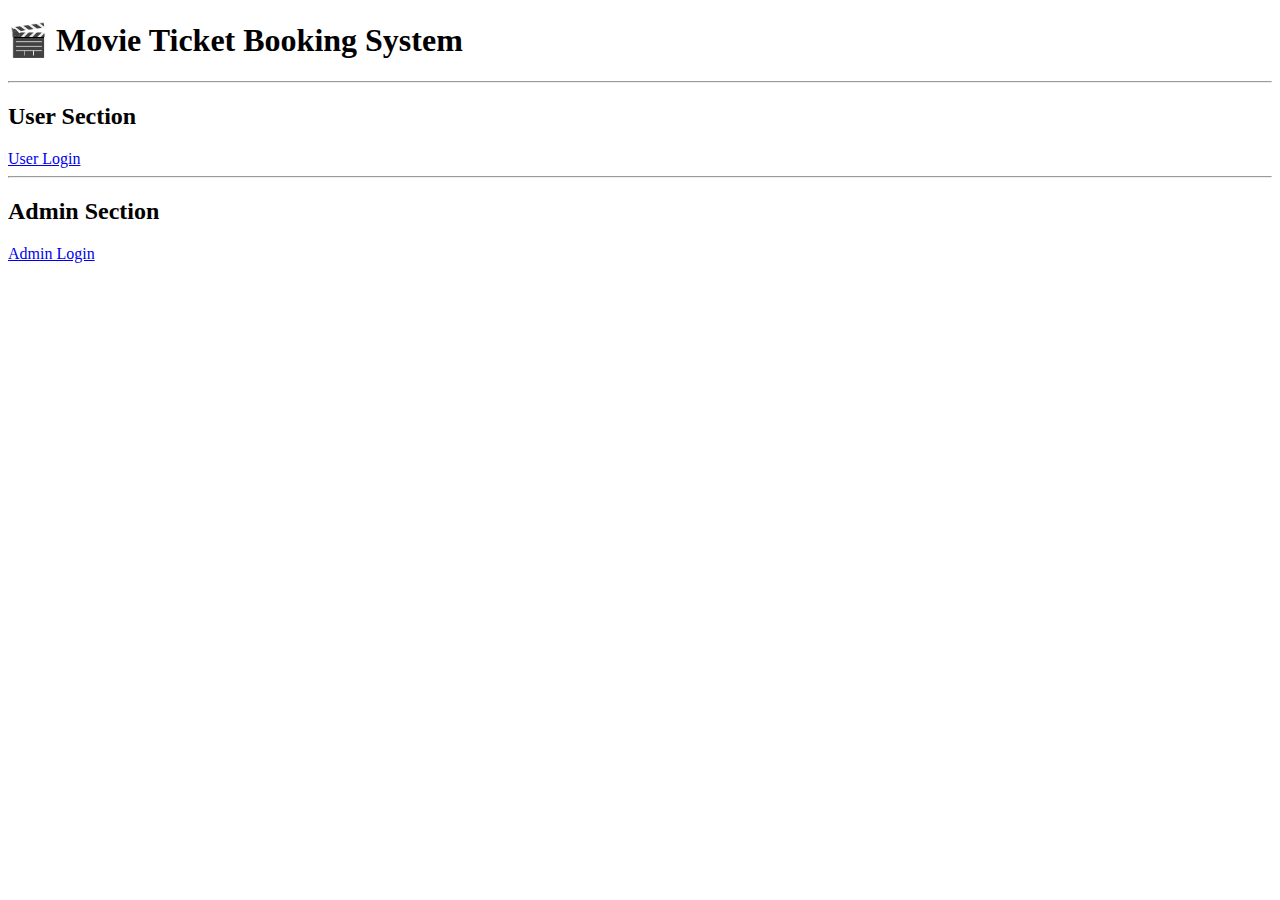
<file: index.html>
<!DOCTYPE html>
<html>
<head>
    <title>Movie Ticket Booking</title>
</head>
<body>

<h1>🎬 Movie Ticket Booking System</h1>

<hr>

<h2>User Section</h2>
<a href="user-login.html">User Login</a>

<hr>

<h2>Admin Section</h2>
<a href="admin-login.html">Admin Login</a>

</body>
</html>
</file>
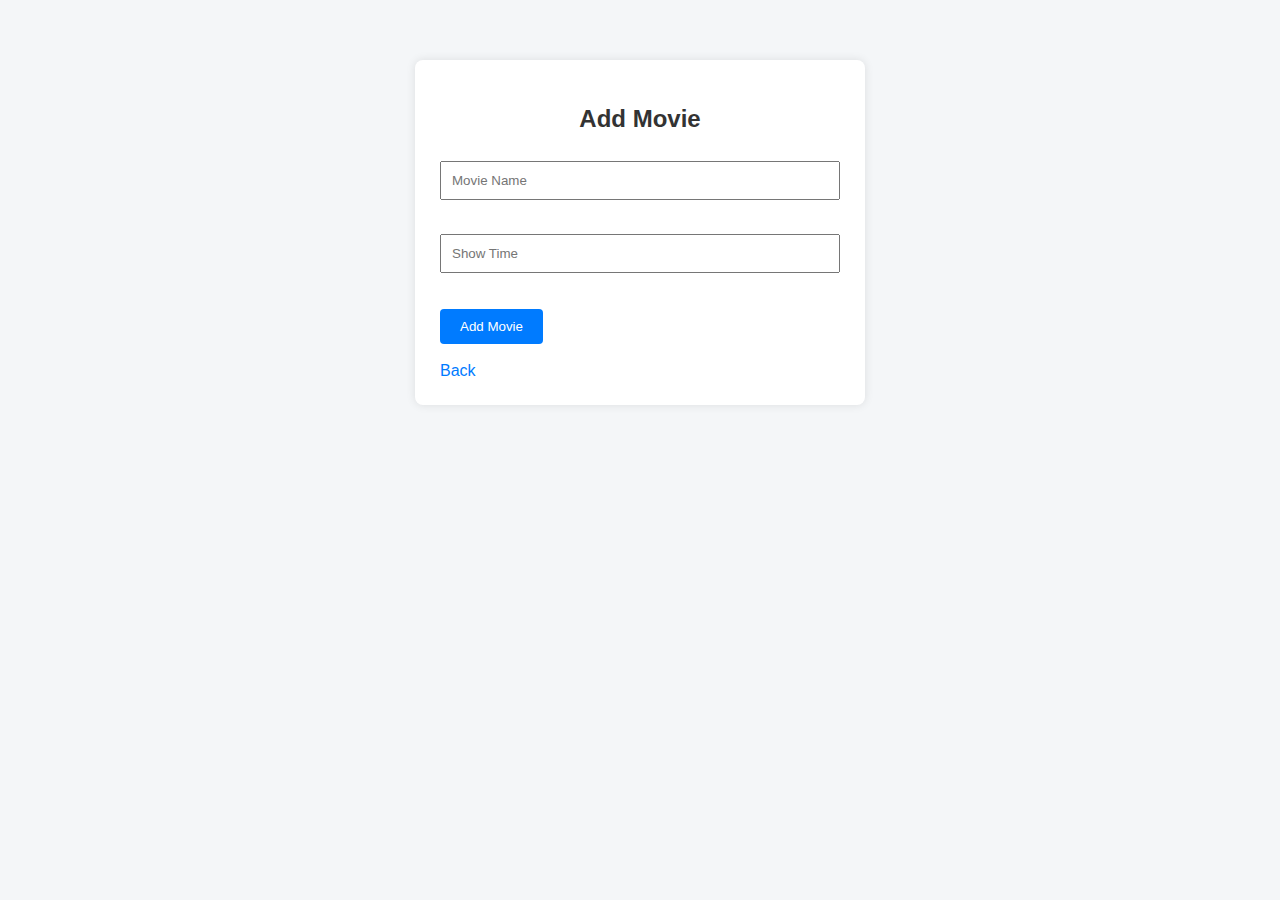
<file: add-movie.html>
<!DOCTYPE html>
<html>
<head>
    <title>Add Movie</title>
    <link rel="stylesheet" href="style.css">
</head>

<body>
<div class="container">
    <h2>Add Movie</h2>

    <input type="text" id="movieName" placeholder="Movie Name"><br><br>
    <input type="text" id="showTime" placeholder="Show Time"><br><br>

    <button onclick="addMovie()">Add Movie</button><br><br>

    <a href="admin-dashboard.html">Back</a>
</div>

<script>
function addMovie() {
    let name = document.getElementById("movieName").value;
    let time = document.getElementById("showTime").value;

    let movies = JSON.parse(localStorage.getItem("movies")) || [];
    movies.push({name, time});
    localStorage.setItem("movies", JSON.stringify(movies));

    alert("Movie Added Successfully");
}
</script>

</body>
</html>
</file>
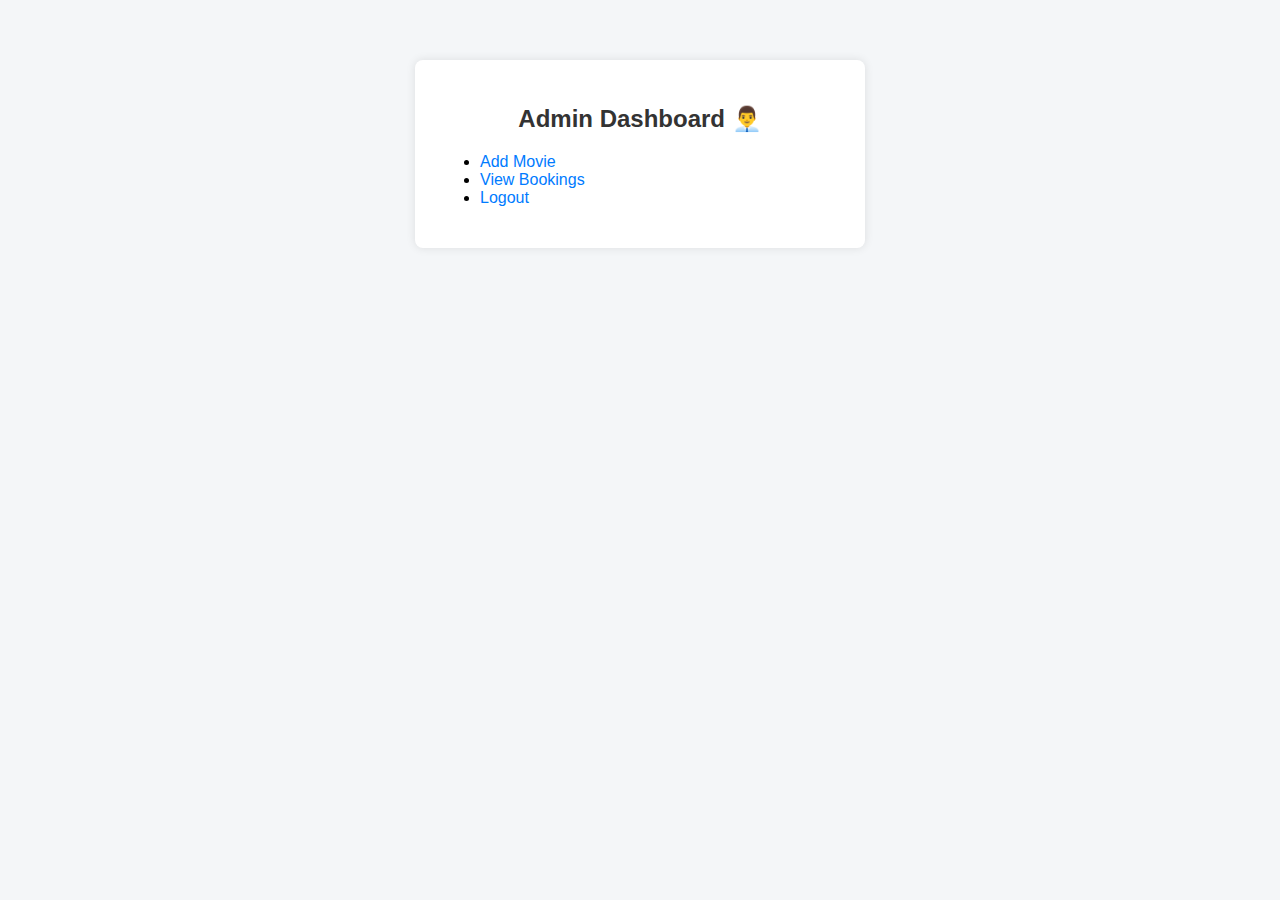
<file: admin-dashboard.html>
<!DOCTYPE html>
<html>
<head>
    <title>Admin Dashboard</title>
    <link rel="stylesheet" href="style.css">
</head>

<body>
<div class="container">
    <h2 class="center">Admin Dashboard 👨‍💼</h2>

    <ul>
        <li><a href="add-movie.html">Add Movie</a></li>
        <li><a href="view-bookings.html">View Bookings</a></li>
        <li><a href="admin-logout.html">Logout</a></li>
    </ul>
</div>
</body>
</html>
</file>
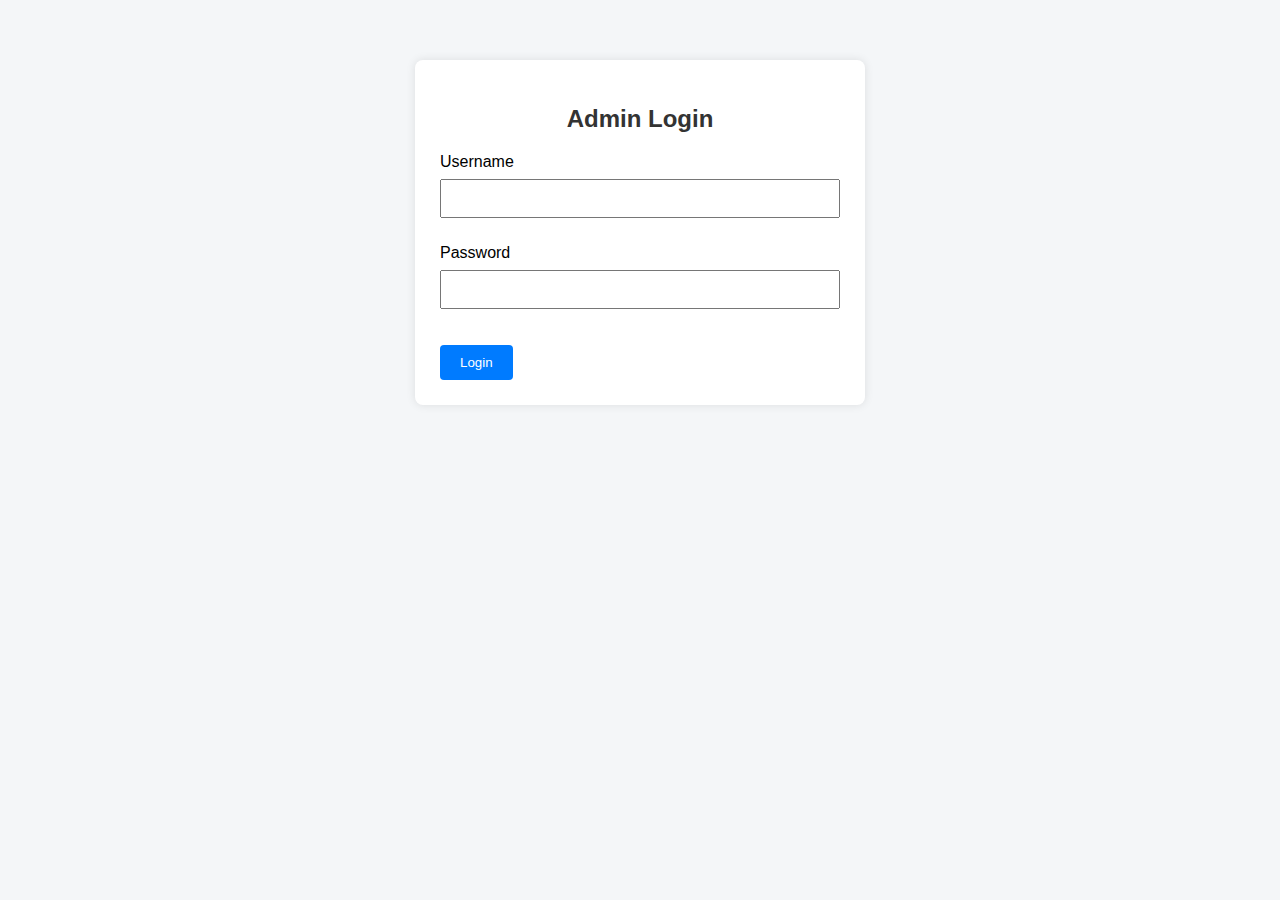
<file: admin-login.html>
<!DOCTYPE html>
<html>
<head>
    <title>Admin Login</title>
    <link rel="stylesheet" href="style.css">
</head>

<body>
<div class="container">
    <h2 class="center">Admin Login</h2>

    <label>Username</label><br>
    <input type="text" id="adminUser"><br><br>

    <label>Password</label><br>
    <input type="password" id="adminPass"><br><br>

    <button onclick="adminLogin()">Login</button>
</div>

<script>
function adminLogin() {
    let u = document.getElementById("adminUser").value;
    let p = document.getElementById("adminPass").value;

    if (u === "admin" && p === "admin123") {
        window.location.href = "admin-dashboard.html";
    } else {
        alert("Invalid Admin Credentials");
    }
}
</script>

</body>
</html>
</file>
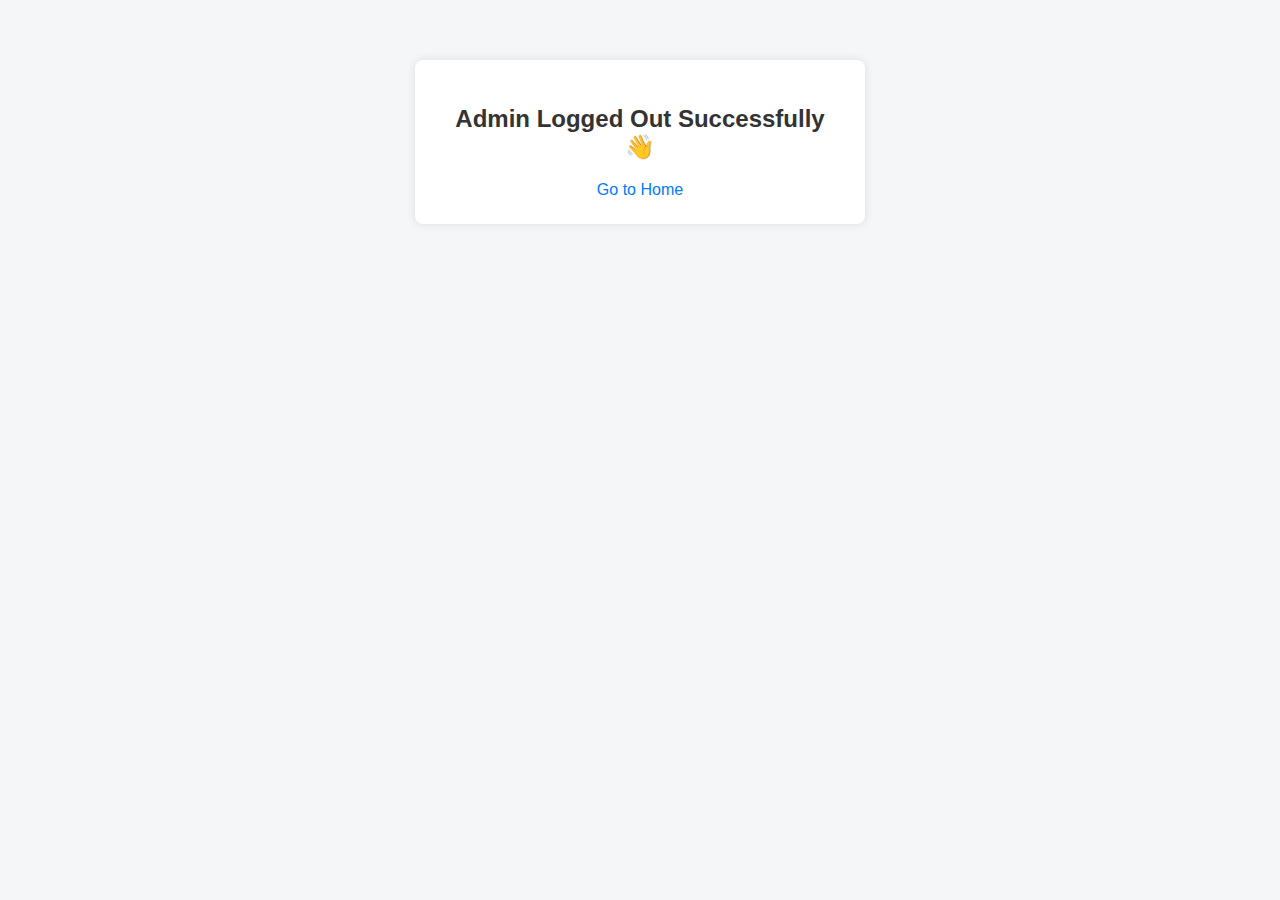
<file: admin-logout.html>
<!DOCTYPE html>
<html>
<head>
    <title>Admin Logout</title>
    <link rel="stylesheet" href="style.css">
</head>

<body>
<div class="container center">
    <h2>Admin Logged Out Successfully 👋</h2>
    <a href="index.html">Go to Home</a>
</div>
</body>
</html>
</file>
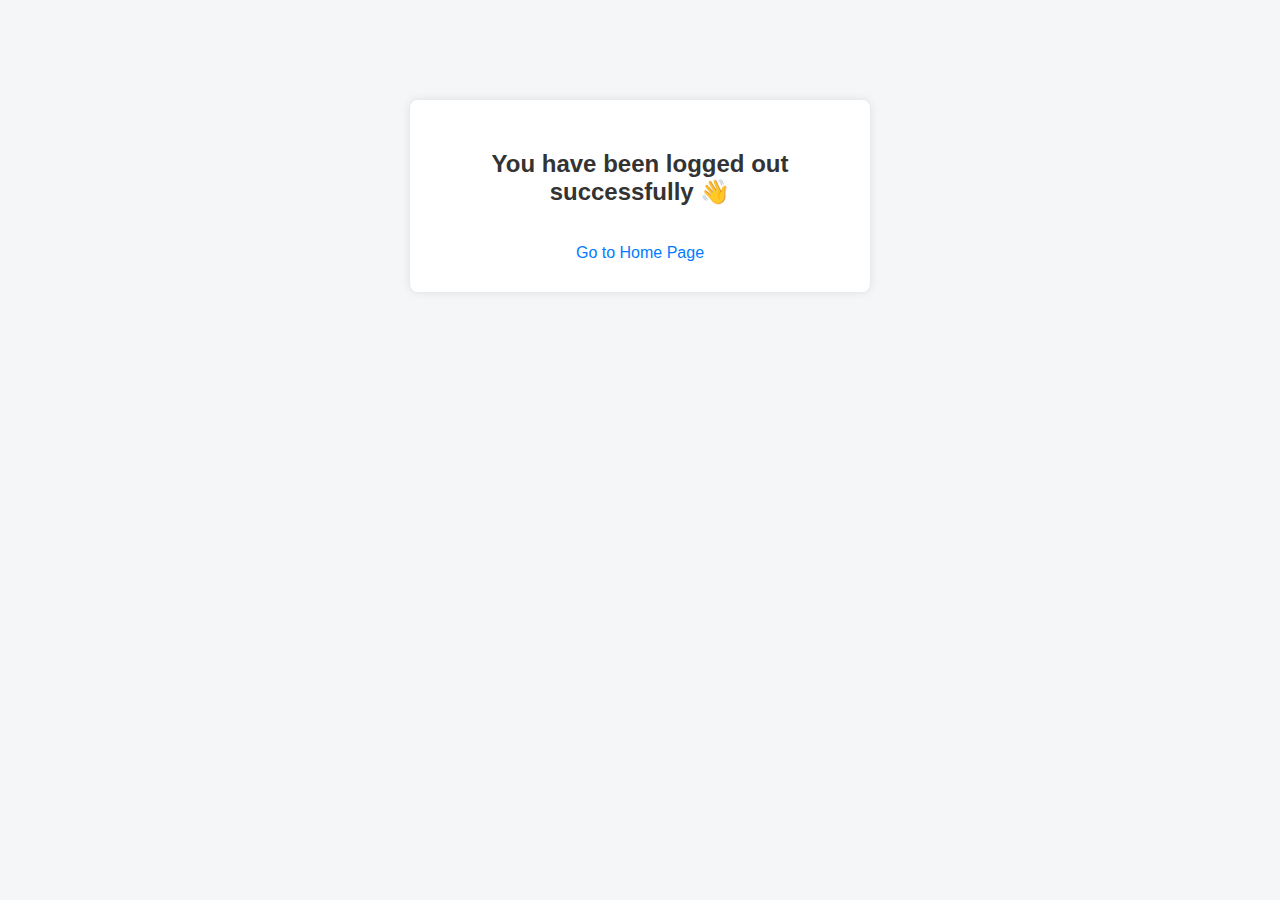
<file: logout.html>
<!DOCTYPE html>
<html>
<head>
    <title>Logout</title>
    <link rel="stylesheet" href="style.css">

    <style>
        .logout-box {
            width: 400px;
            margin: 100px auto;
            background: white;
            padding: 30px;
            text-align: center;
            border-radius: 8px;
            box-shadow: 0 0 10px rgba(0,0,0,0.1);
        }
    </style>
</head>

<body>

<div class="logout-box">
    <h2>You have been logged out successfully 👋</h2>
    <br>
    <a href="index.html">Go to Home Page</a>
</div>

</body>
</html>
</file>
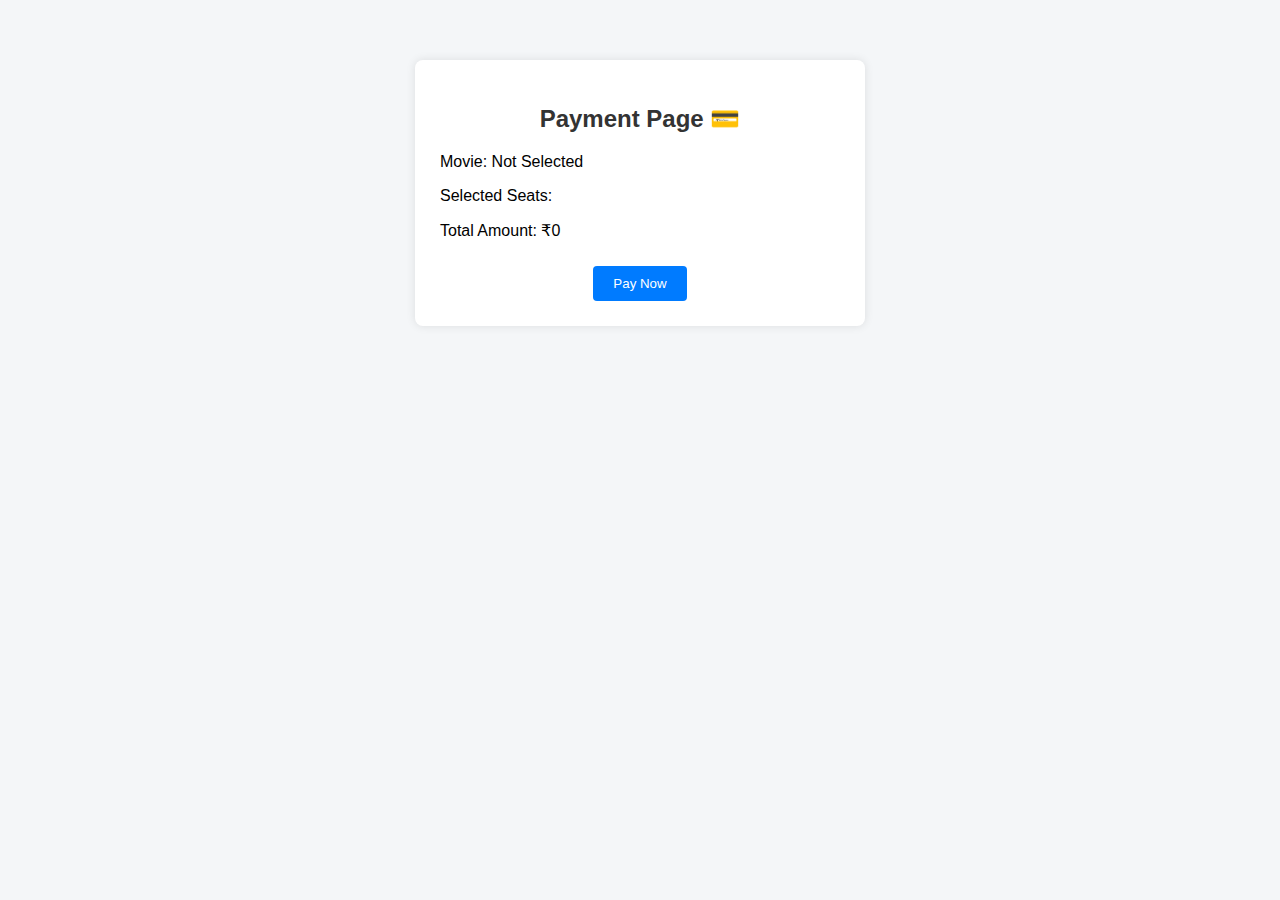
<file: payment.html>
<!DOCTYPE html>
<html>
<head>
    <title>Payment Page</title>
    <link rel="stylesheet" href="style.css">
</head>

<body>

<div class="container">
    <h2 class="center">Payment Page 💳</h2>

    <p id="movieInfo"></p>
    <p id="seatInfo"></p>
    <p id="amountInfo"></p>

    <div class="center">
        <button onclick="payNow()">Pay Now</button>
    </div>
</div>

<script>
let seats = JSON.parse(localStorage.getItem("seats")) || [];
let pricePerSeat = Number(localStorage.getItem("price")) || 0;
let movie = localStorage.getItem("selectedMovie") || "Not Selected";

let total = seats.length * pricePerSeat;

document.getElementById("movieInfo").innerText =
    "Movie: " + movie;

document.getElementById("seatInfo").innerText =
    "Selected Seats: " + seats.join(", ");

document.getElementById("amountInfo").innerText =
    "Total Amount: ₹" + total;

function payNow() {
    let bookings = JSON.parse(localStorage.getItem("bookings")) || [];

    let booking = {
        movie: movie,
        seats: seats,
        amount: total
    };

    bookings.push(booking);
    localStorage.setItem("bookings", JSON.stringify(bookings));

    alert("Payment Successful ✅");
    window.location.href = "ticket.html";
}
</script>

</body>
</html>
</file>
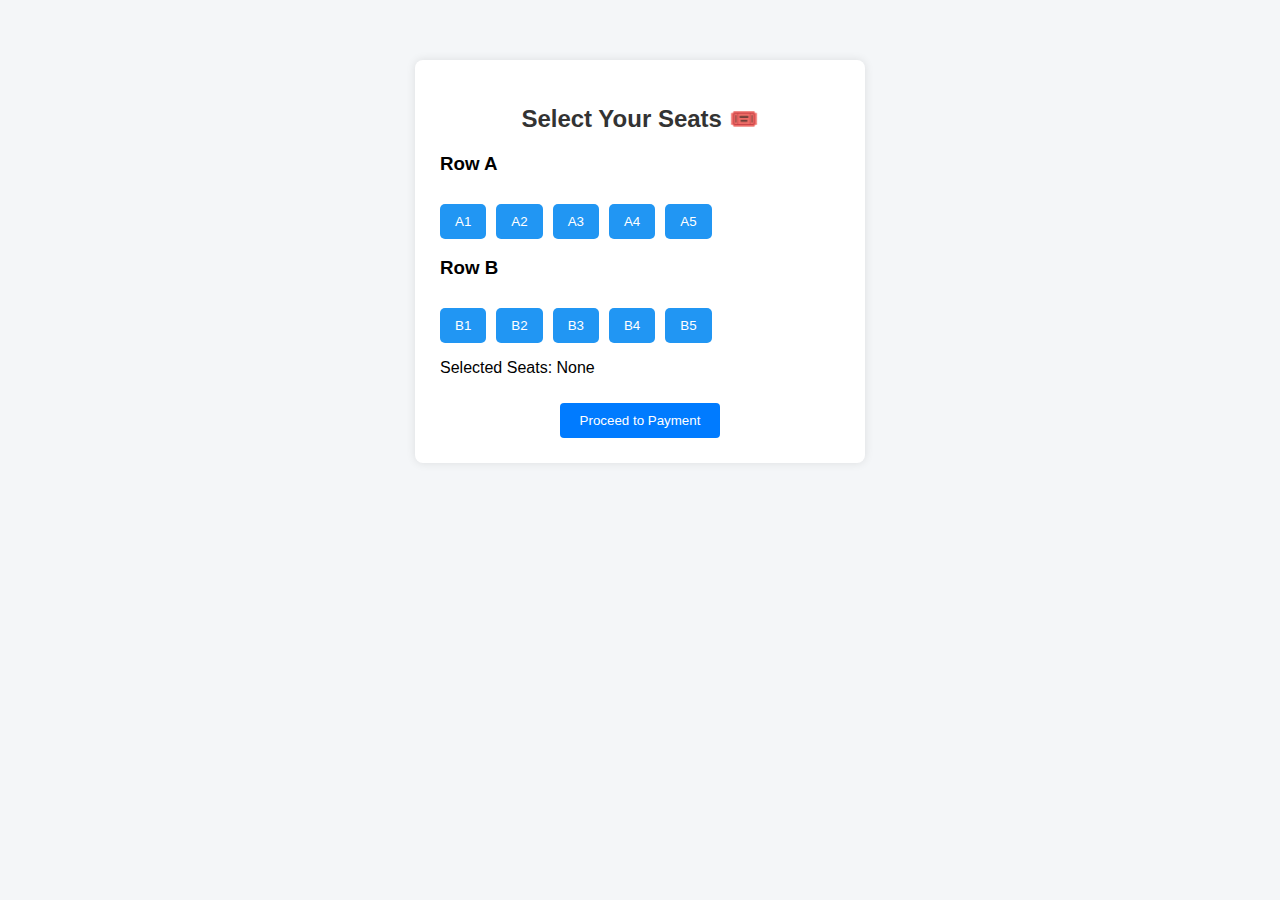
<file: seats.html>
<!DOCTYPE html>
<html>
<head>
    <title>Select Seats</title>
    <link rel="stylesheet" href="style.css">
</head>

<body>

<div class="container">
    <h2 class="center">Select Your Seats 🎟️</h2>

    <div class="seats-area">
        <h3>Row A</h3>
        <div class="row">
            <button class="seat" onclick="selectSeat('A1', this)">A1</button>
            <button class="seat" onclick="selectSeat('A2', this)">A2</button>
            <button class="seat" onclick="selectSeat('A3', this)">A3</button>
            <button class="seat" onclick="selectSeat('A4', this)">A4</button>
            <button class="seat" onclick="selectSeat('A5', this)">A5</button>
        </div>

        <h3>Row B</h3>
        <div class="row">
            <button class="seat" onclick="selectSeat('B1', this)">B1</button>
            <button class="seat" onclick="selectSeat('B2', this)">B2</button>
            <button class="seat" onclick="selectSeat('B3', this)">B3</button>
            <button class="seat" onclick="selectSeat('B4', this)">B4</button>
            <button class="seat" onclick="selectSeat('B5', this)">B5</button>
        </div>
    </div>

    <p id="selectedSeats">Selected Seats: None</p>

    <div class="center">
        <button onclick="goToPayment()">Proceed to Payment</button>
    </div>
</div>

<script>
let selectedSeats = [];

function selectSeat(seat, btn) {
    if (selectedSeats.includes(seat)) {
        selectedSeats = selectedSeats.filter(s => s !== seat);
        btn.classList.remove("selected");
    } else {
        selectedSeats.push(seat);
        btn.classList.add("selected");
    }

    document.getElementById("selectedSeats").innerText =
        "Selected Seats: " + selectedSeats.join(", ");
}

function goToPayment() {
    if (selectedSeats.length === 0) {
        alert("Please select at least one seat");
        return;
    }

    localStorage.setItem("seats", JSON.stringify(selectedSeats));
    localStorage.setItem("price", 150); // price per seat
    window.location.href = "payment.html";
}
</script>

</body>
</html>
</file>
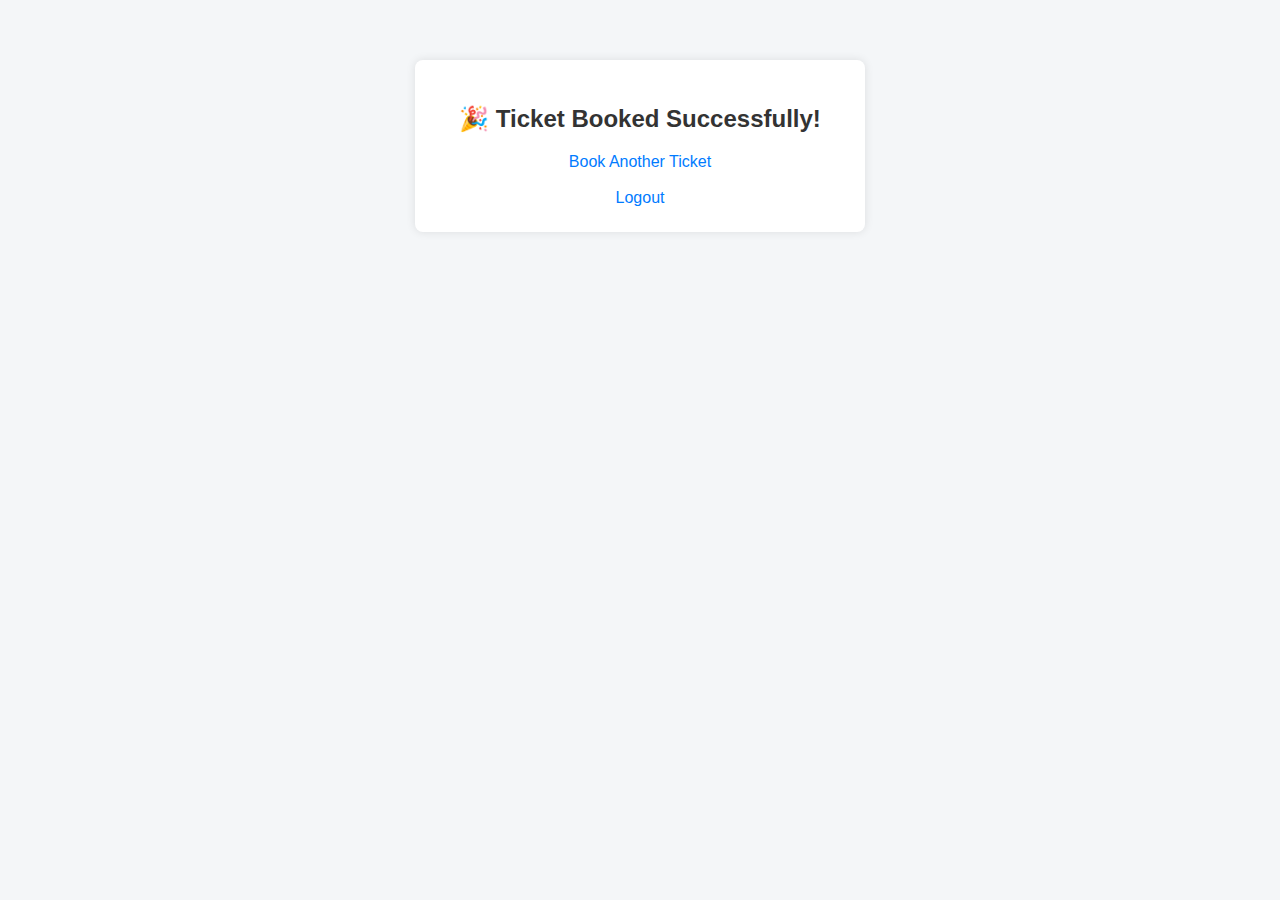
<file: ticket.html>
<!DOCTYPE html>
<html>
<head>
    <title>Ticket Confirmation</title>
    <link rel="stylesheet" href="style.css">
</head>

<body>

<div class="container">
    <h2 class="center">🎉 Ticket Booked Successfully!</h2>

    <p id="movieInfo"></p>
    <p id="seatInfo"></p>
    <p id="amountInfo"></p>

    <div class="center">
        <a href="user-dashboard.html">Book Another Ticket</a><br><br>
        <a href="logout.html">Logout</a>
    </div>
</div>

<script>
let bookings = JSON.parse(localStorage.getItem("bookings")) || [];

if (bookings.length > 0) {
    let last = bookings[bookings.length - 1];

    document.getElementById("movieInfo").innerText =
        "Movie: " + last.movie;

    document.getElementById("seatInfo").innerText =
        "Seats: " + last.seats.join(", ");

    document.getElementById("amountInfo").innerText =
        "Total Paid: ₹" + last.amount;
}
</script>

</body>
</html>
</file>
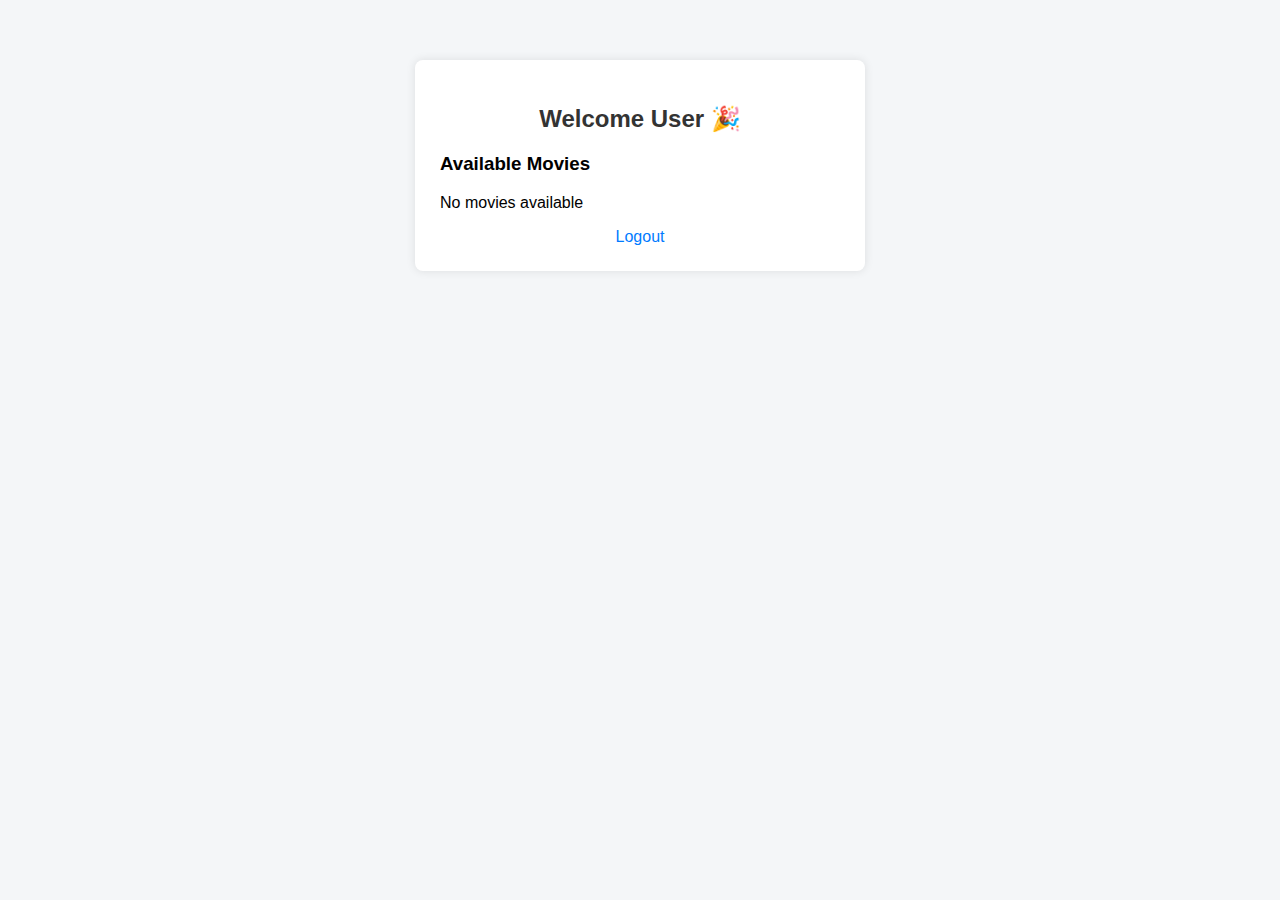
<file: user-dashboard.html>
<!DOCTYPE html>
<html>
<head>
    <title>User Dashboard</title>
    <link rel="stylesheet" href="style.css">
</head>

<body>

<div class="container">
    <h2 class="center">Welcome User 🎉</h2>
    <h3>Available Movies</h3>

    <div id="movieList"></div>

    <div class="center">
        <a href="logout.html">Logout</a>
    </div>
</div>

<script>
let movies = JSON.parse(localStorage.getItem("movies")) || [];
let movieDiv = document.getElementById("movieList");

if (movies.length === 0) {
    movieDiv.innerHTML = "<p>No movies available</p>";
} else {
    movies.forEach((movie) => {
        movieDiv.innerHTML += `
            <div class="movie">
                <b>${movie.name}</b><br>
                Show Time: ${movie.time}<br><br>
                <button onclick="bookMovie('${movie.name}')">Book Ticket</button>
            </div>
        `;
    });
}

function bookMovie(movieName) {
    localStorage.setItem("selectedMovie", movieName);
    window.location.href = "seats.html";
}
</script>

</body>
</html>
</file>
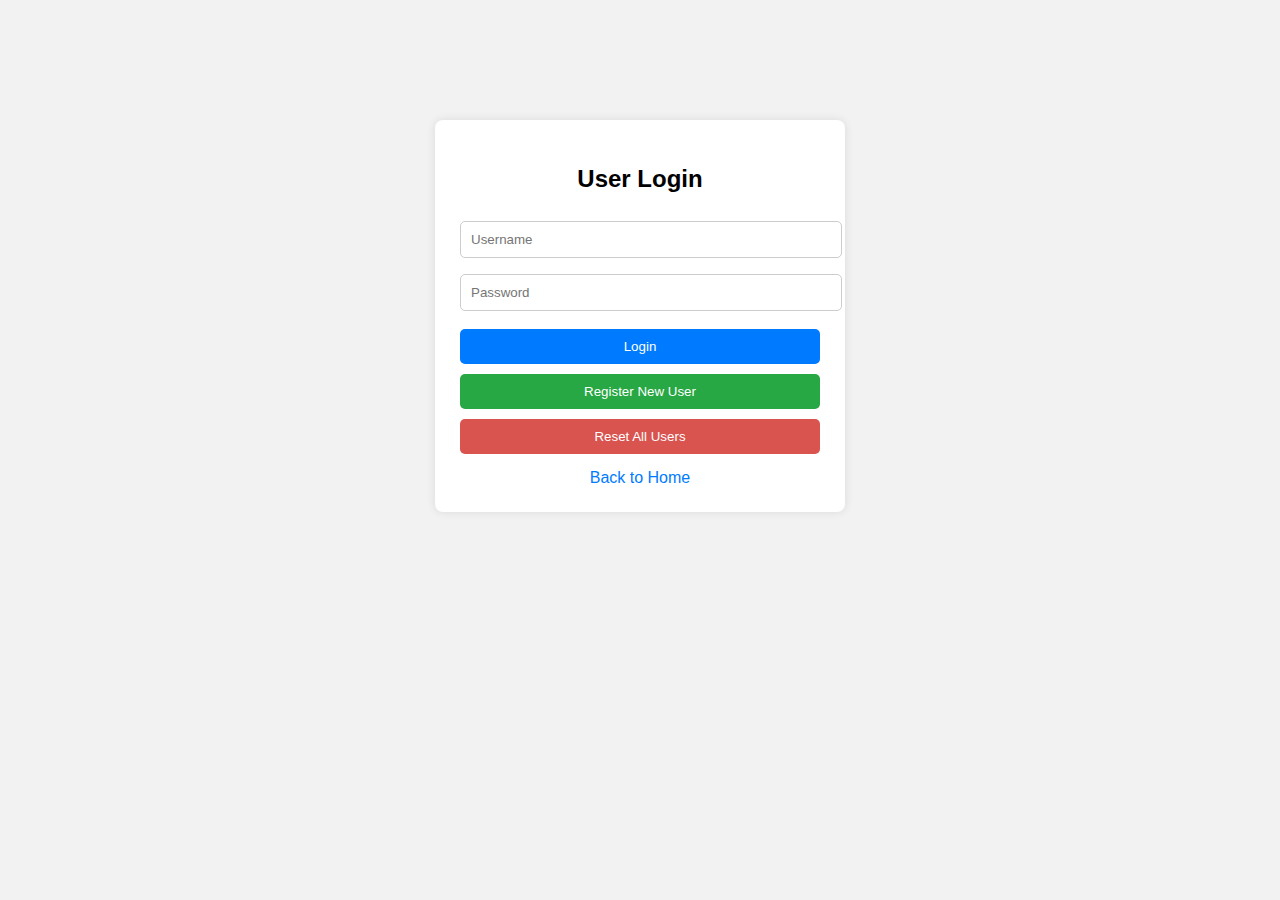
<file: user-login.html>
<!DOCTYPE html>
<html>
<head>
    <title>User Login</title>
    <style>
        body {
            font-family: Arial, sans-serif;
            background: #f2f2f2;
        }

        .login-box {
            width: 360px;
            margin: 120px auto;
            background: white;
            padding: 25px;
            border-radius: 8px;
            box-shadow: 0 0 10px rgba(0,0,0,0.1);
            text-align: center;
        }

        h2 {
            margin-bottom: 20px;
        }

        input {
            width: 100%;
            padding: 10px;
            margin: 8px 0;
            border-radius: 5px;
            border: 1px solid #ccc;
        }

        button {
            width: 100%;
            padding: 10px;
            border: none;
            border-radius: 5px;
            cursor: pointer;
            margin-top: 10px;
        }

        .login-btn {
            background: #007bff;
            color: white;
        }

        .register-btn {
            background: #28a745;
            color: white;
        }

        .reset-btn {
            background: #d9534f;
            color: white;
        }

        a {
            display: block;
            margin-top: 15px;
            text-decoration: none;
            color: #007bff;
        }
    </style>
</head>

<body>

<div class="login-box">
    <h2>User Login</h2>

    <input type="text" id="username" placeholder="Username" required>
    <input type="password" id="password" placeholder="Password" required>

    <button class="login-btn" onclick="login()">Login</button>
    <button class="register-btn" onclick="register()">Register New User</button>
    <button class="reset-btn" onclick="resetUsers()">Reset All Users</button>

    <a href="index.html">Back to Home</a>
</div>

<script>
/* ===============================
   INITIAL USERS (ONE TIME)
   =============================== */
if (!localStorage.getItem("users")) {
    const users = [
        { username: "surendra", password: "surendra@123" },
        { username: "venkat", password: "venkat@123" }
    ];
    localStorage.setItem("users", JSON.stringify(users));
}

/* ===============================
   LOGIN FUNCTION
   =============================== */
function login() {
    const uname = document.getElementById("username").value;
    const pass = document.getElementById("password").value;

    const users = JSON.parse(localStorage.getItem("users")) || [];

    const validUser = users.find(
        user => user.username === uname && user.password === pass
    );

    if (validUser) {
        alert("Login successful!");
        localStorage.setItem("loggedInUser", uname);
        window.location.href = "user-dashboard.html";
    } else {
        alert("Invalid username or password");
    }
}

/* ===============================
   REGISTER NEW USER
   =============================== */
function register() {
    const uname = document.getElementById("username").value;
    const pass = document.getElementById("password").value;

    if (uname === "" || pass === "") {
        alert("Please enter username and password");
        return;
    }

    let users = JSON.parse(localStorage.getItem("users")) || [];

    const exists = users.some(user => user.username === uname);
    if (exists) {
        alert("Username already exists!");
        return;
    }

    users.push({ username: uname, password: pass });
    localStorage.setItem("users", JSON.stringify(users));

    alert("User registered successfully! You can now login.");
}

/* ===============================
   RESET ALL USERS
   =============================== */
function resetUsers() {
    localStorage.removeItem("users");
    localStorage.removeItem("loggedInUser");
    alert("All users removed. Reload page to recreate default users.");
}
</script>

</body>
</html>
</file>
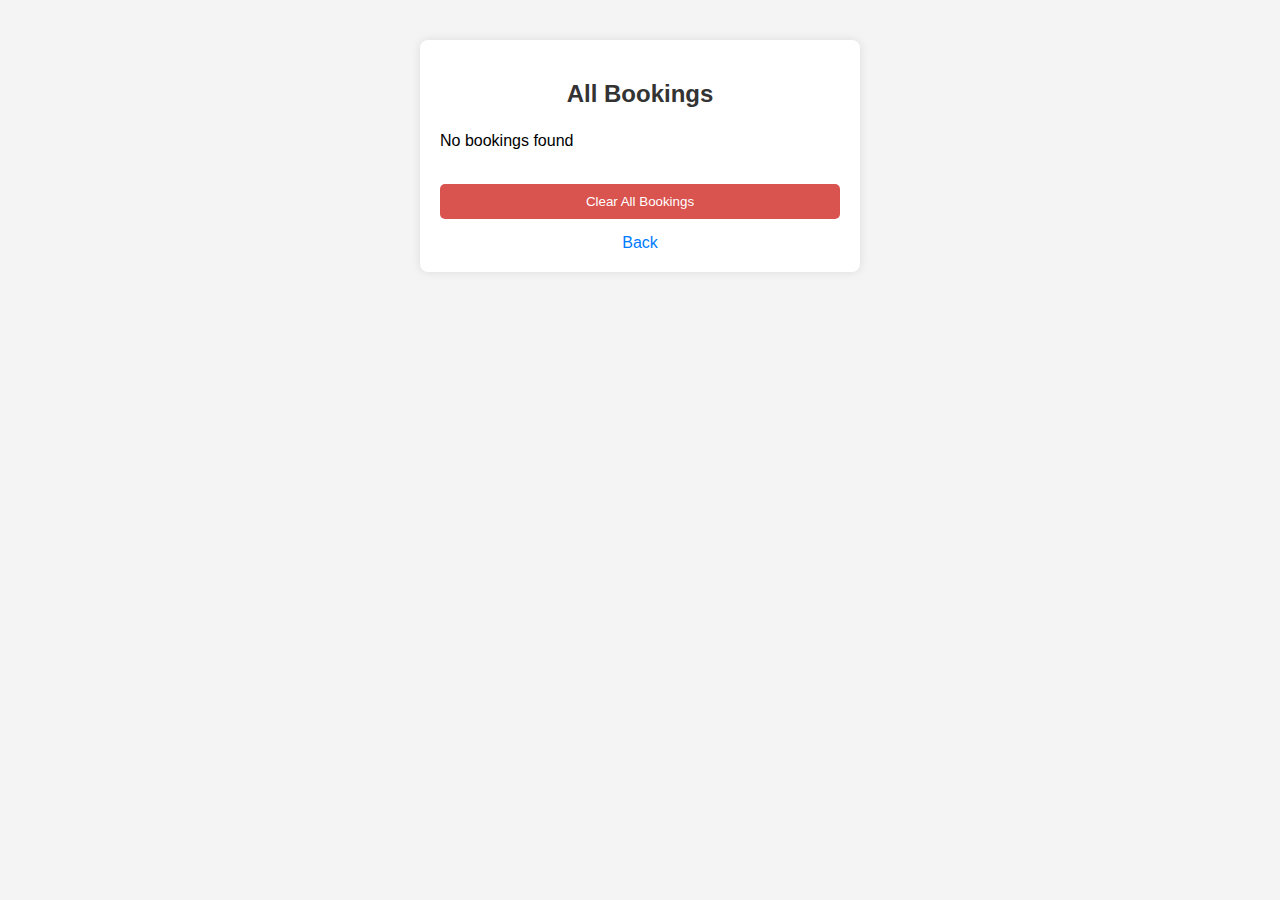
<file: view-bookings.html>
<!DOCTYPE html>
<html>
<head>
    <title>View Bookings</title>
    <link rel="stylesheet" href="style.css">

    <style>
        body {
            font-family: Arial, sans-serif;
            background: #f4f4f4;
        }

        .container {
            width: 400px;
            margin: 40px auto;
            background: #fff;
            padding: 20px;
            border-radius: 8px;
        }

        h2 {
            text-align: center;
        }

        p {
            line-height: 1.6;
        }

        hr {
            border: 0;
            border-top: 1px solid #ccc;
        }

        .clear-btn {
            background-color: #d9534f;
            color: white;
            border: none;
            padding: 10px;
            width: 100%;
            margin-top: 15px;
            border-radius: 5px;
            cursor: pointer;
        }

        .clear-btn:hover {
            background-color: #c9302c;
        }

        .back-link {
            display: block;
            text-align: center;
            margin-top: 15px;
            text-decoration: none;
            color: #007bff;
        }
    </style>
</head>

<body>

<div class="container">
    <h2>All Bookings</h2>

    <div id="bookingList"></div>

    <button class="clear-btn" onclick="clearBookings()">
        Clear All Bookings
    </button>

    <a href="admin-dashboard.html" class="back-link">Back</a>
</div>

<script>
    let bookings = JSON.parse(localStorage.getItem("bookings")) || [];
    let list = document.getElementById("bookingList");

    if (bookings.length === 0) {
        list.innerHTML = "<p>No bookings found</p>";
    } else {
        bookings.forEach(b => {
            list.innerHTML += `
                <p>
                    <strong>Movie:</strong> ${b.movie}<br>
                    <strong>Seats:</strong> ${b.seats}<br>
                    <strong>Amount:</strong> ₹${b.amount}
                </p>
                <hr>
            `;
        });
    }

    function clearBookings() {
        if (confirm("Are you sure you want to delete all bookings?")) {
            localStorage.removeItem("bookings");
            alert("All bookings cleared successfully!");
            location.reload();
        }
    }
</script>

</body>
</html>
</file>
<file: style.css>
body {
    font-family: Arial, sans-serif;
    background-color: #f4f6f8;
    margin: 0;
    padding: 0;
}

.container {
    width: 400px;
    margin: 60px auto;
    background: white;
    padding: 25px;
    border-radius: 8px;
    box-shadow: 0 0 10px rgba(0,0,0,0.1);
}

h2 {
    text-align: center;
    color: #333;
}

input {
    width: 100%;
    padding: 10px;
    margin: 8px 0;
    box-sizing: border-box;
}

button {
    width: 100%;
    padding: 10px;
    margin-top: 10px;
    background-color: #007bff;
    color: white;
    border: none;
    border-radius: 4px;
    cursor: pointer;
}

button:hover {
    background-color: #0056b3;
}

a {
    text-decoration: none;
    color: #007bff;
}

.movie button {
    width: auto;
    padding: 8px 15px;
}
}

.center {
    text-align: center;
}
.seats-area {
    margin-top: 20px;
}

.row {
    display: flex;
    gap: 10px;
    margin-bottom: 15px;
}

.seat {
    padding: 10px 15px;
    background-color: #2196f3;
    color: white;
    border: none;
    border-radius: 5px;
    cursor: pointer;
}

.seat.selected {
    background-color: #4caf50;
}

.center {
    text-align: center;
}
button {
    width: auto;
    padding: 10px 20px;
}
</file>
